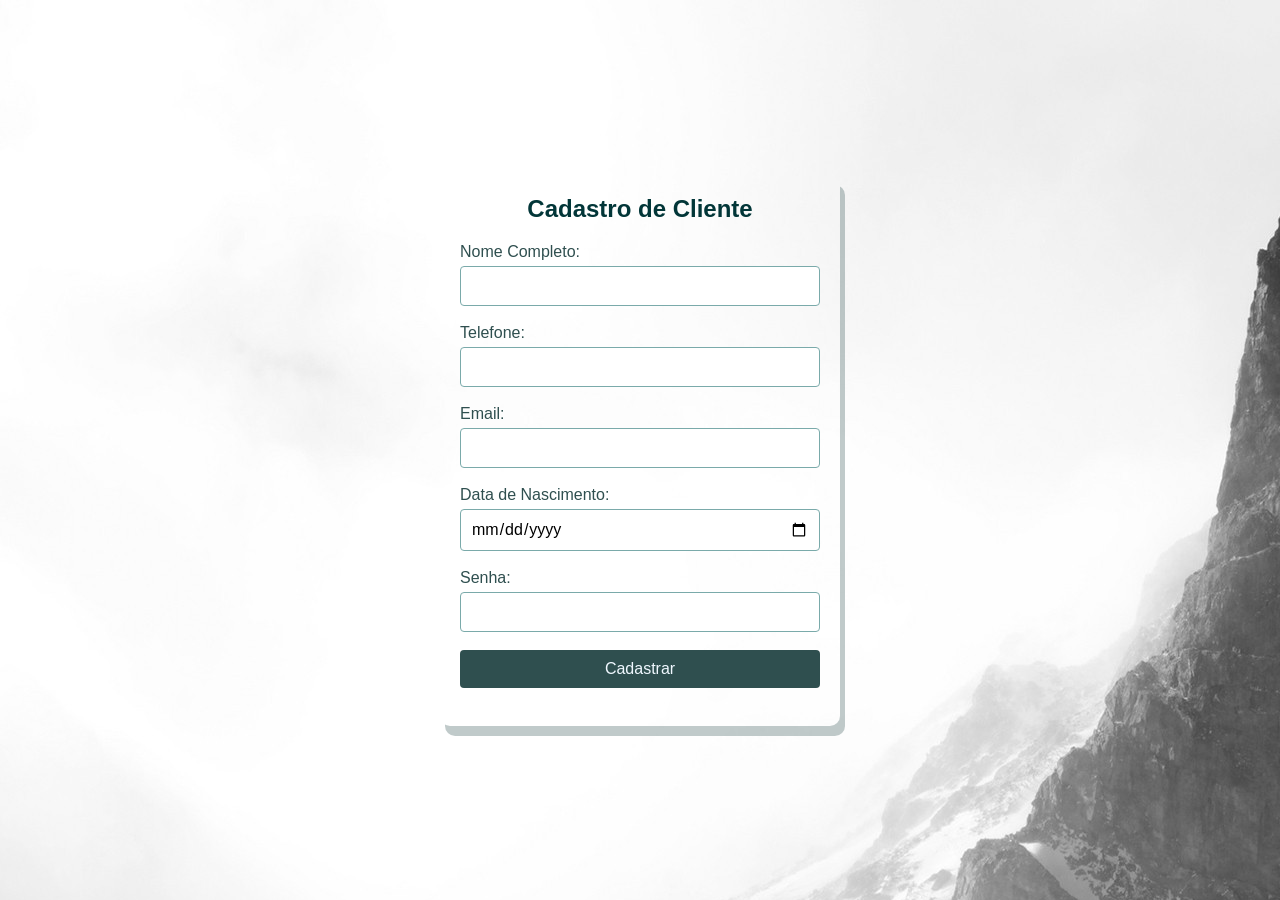
<file: HTML/cadastro.html>
<!DOCTYPE html>
<html lang="pt-BR">
<head>
    <meta charset="UTF-8">
    <meta name="viewport" content="width=device-width, initial-scale=1.0">
    <title>Cadastro de Cliente</title>
    <link rel="stylesheet" href="style.css">
</head>
<body>
    <div class="container"> 
        <h1>Cadastro de Cliente</h1>
        <form action="">
            <div class="form-group">
                <label for="">Nome Completo:</label>
                <input type="text"  name="" id="">

            </div>
            <div class="form-group">
                <label for="">Telefone:</label>
                <input type="tel"  name="" id="">

            </div>
            <div class="form-group">
                <label for="">Email:</label>
                <input type="email"  name="" id="">

            </div>
            <div class="form-group">
                <label for="">Data de Nascimento:</label>
                <input type="date"  name="" id="">

            </div>
            <div class="form-group">
                <label for="">Senha:</label>
                <input type="password"  name="" id="">


            </div>
            <div class="form-group">

                <button>Cadastrar</button>
            </div>

        </form>


    </div>
</body>
</html>
</file>
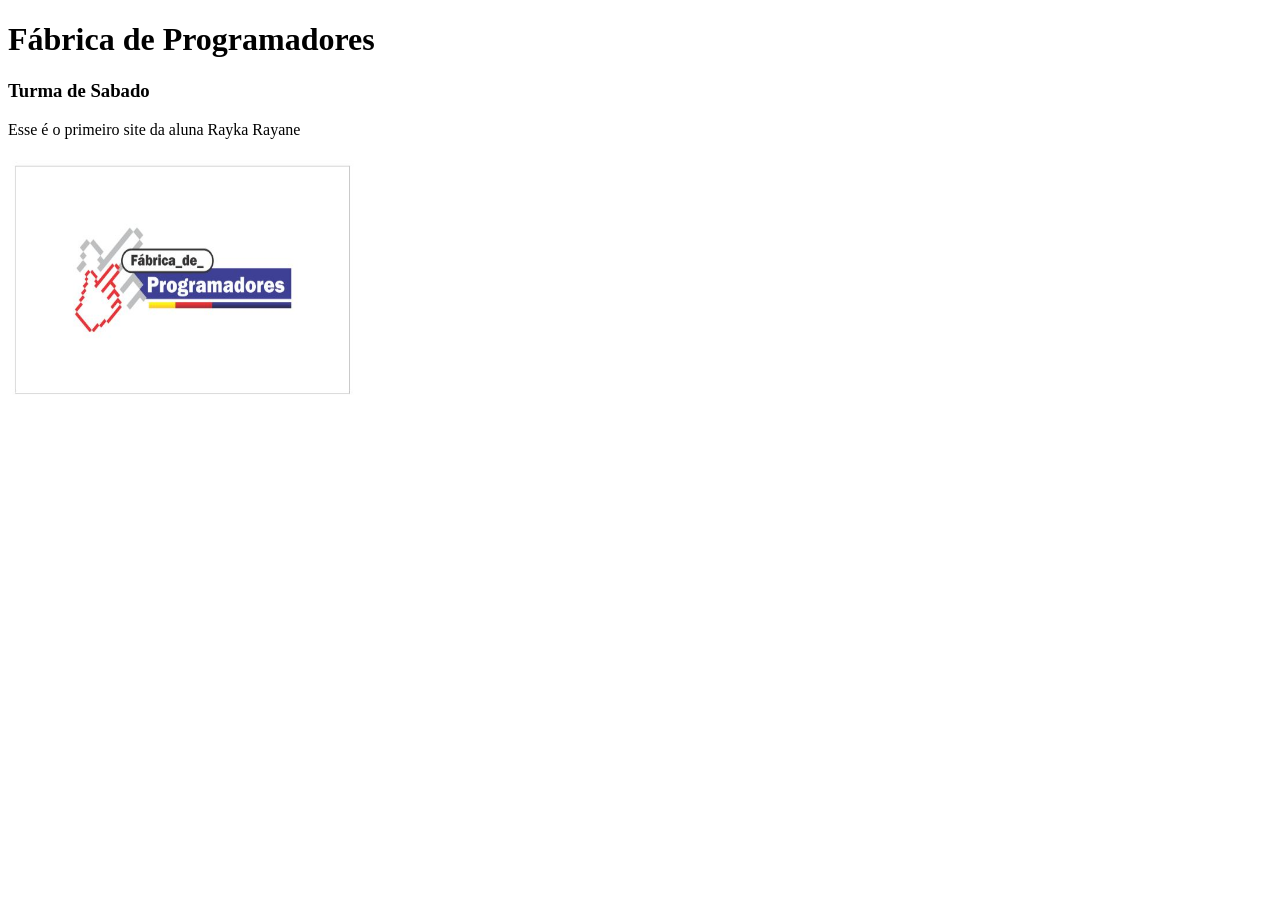
<file: HTML/inicio.html>
<!DOCTYPE html>
<html lang="pt-BR">
<head>
    <meta charset="UTF-8">
    <meta name="viewport" content="width=device-width, initial-scale=1.0">
    <title>Document</title>
</head>
<body>
    <h1>Fábrica de Programadores</h1>
    <H3>Turma de Sabado</H3>
    <p>Esse é o primeiro site da aluna Rayka Rayane</p>
    <img src="photo.jpg.jpg" alt="logo da Fábrica de Programadores" height="250px" width="350px">
</body>
</html>
</file>
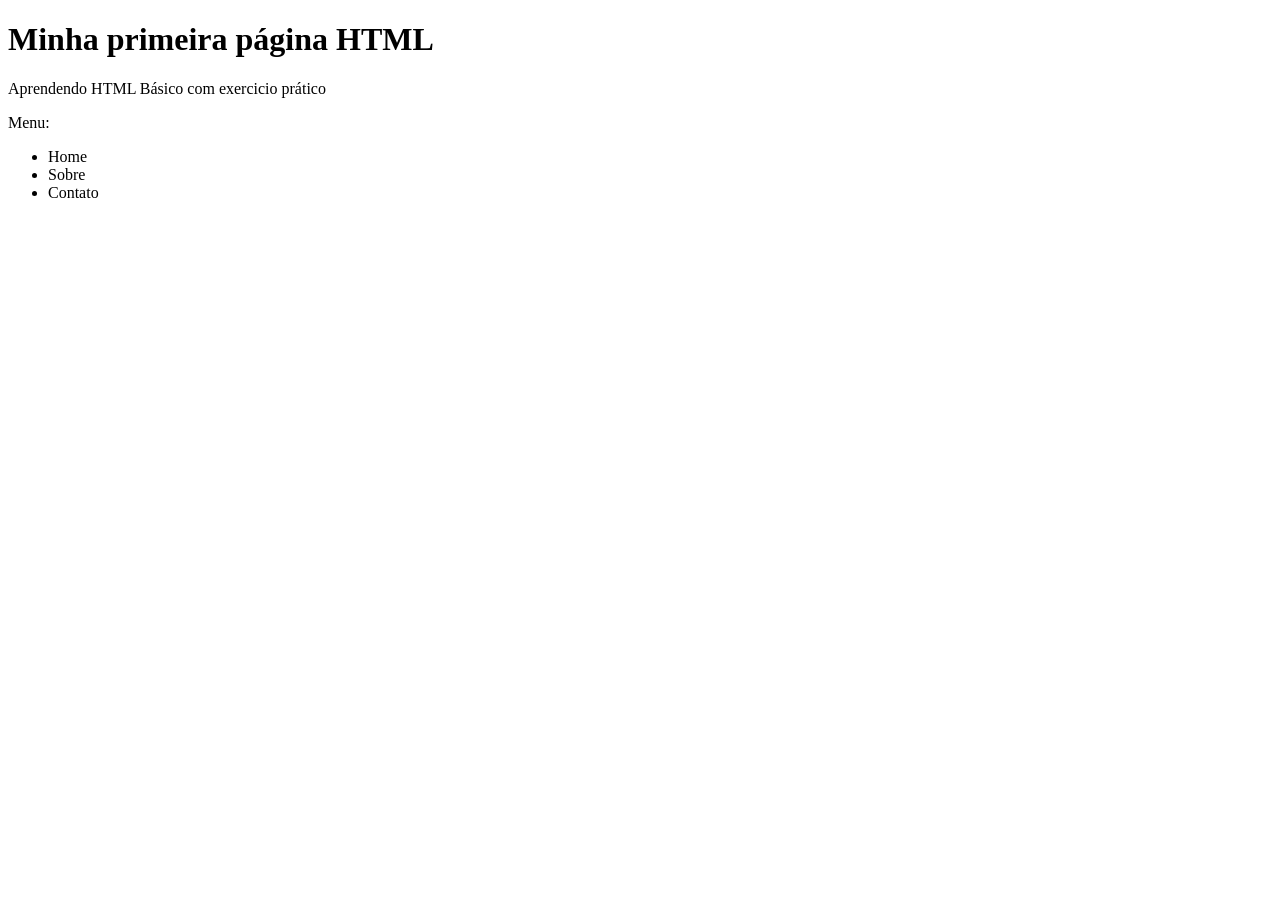
<file: HTML/tags.html>
<!DOCTYPE html>
<html lang="en">
<head>
    <meta charset="UTF-8">
    <meta name="viewport" content="width=device-width, initial-scale=1.0">
    <title>Exemplos de tags</title>
</head>
<body>
    <h1>Minha primeira página HTML</h1>
    <p>Aprendendo HTML Básico com exercicio prático</p> 
    <header>
    <nav>
        <p>Menu:</p>
        <ul>
            <li>Home</li>
            <li>Sobre</li>
            <li>Contato</li>
        <ul>
</body>
</html>
</file>
<file: HTML/style.css>
/* Reset das margens da página*/
* {
    margin: 0;
    padding: 0;
    box-sizing: border-box;
}
/* Estilos Globais */
body {
    font-family: 'Franklin Gothic Medium', 'Arial Narrow', Arial, sans-serif; /* Fonte do texto */
    background-image: url("montanha\ com\ neve.jpg");
    color: #2f4f4f; /* Cor do texto */
    display: flex; /* Libera o conteúdo interno do body */
    justify-content: center;  /* Centralizar o conteúdo na horizontal */
    align-items: center;   /* Centralizar o conteúdo na vertical */
    height: 100vh;
}
/* Formatação da caixa do formulário */
.container {
    background-color: rgb(255, 255, 255,0.0);
    padding: 20px; /* Margem interna da caixa */
    border-radius: 10px; /* Borda arredondada */
    box-shadow: 5px  10px rgba(47, 79, 79, 0.3);   /* Sombra */
    width: 100%; /* Largura */
    max-width: 400px; /* Largura máxima */
    text-align: center; /* Alinhamento*/
    
}
/* Formatação do título*/
h1 {
    font-size: 24px; /* Tamanho da fonte do título*/
    color: rgb(2, 54, 56); /* Cor da fonte*/
    margin-bottom: 20px; /* Margem inferior*/

}
/* Formatação para cada campo do formulário*/
.form-group {
    margin-bottom: 18px;
    text-align: left; /* Alinhamento para a esquerda*/
}

label {
    font-size: 16px;
    margin-bottom: 5px;
    display: block;

}

input[type= "text"],
input[type= "tel"],
input[type= "email"],
input[type= "date"],
input[type= "password"] {
    width: 100%; /* Largura total do input*/
    padding: 10px;
    border: 1px  solid rgb(122, 170, 170);
    border-radius: 4px;
    font-family: Arial, Helvetica, sans-serif;
    font-size: 16px;
}

input[type= "text"]:focus,
input[type= "tel"]:focus,
input[type= "email"]:focus,
input[type= "date"]:focus,
input[type= "password"]:focus {
    border-color: cadetblue;
    outline: none;
}

button{
    background-color: darkslategray;
    color: aliceblue;
    padding: 10px 15px;
    border: none;
    border-radius: 4px;
    font-size: 16px;
    width: 100%;
    cursor: pointer;



}
</file>
